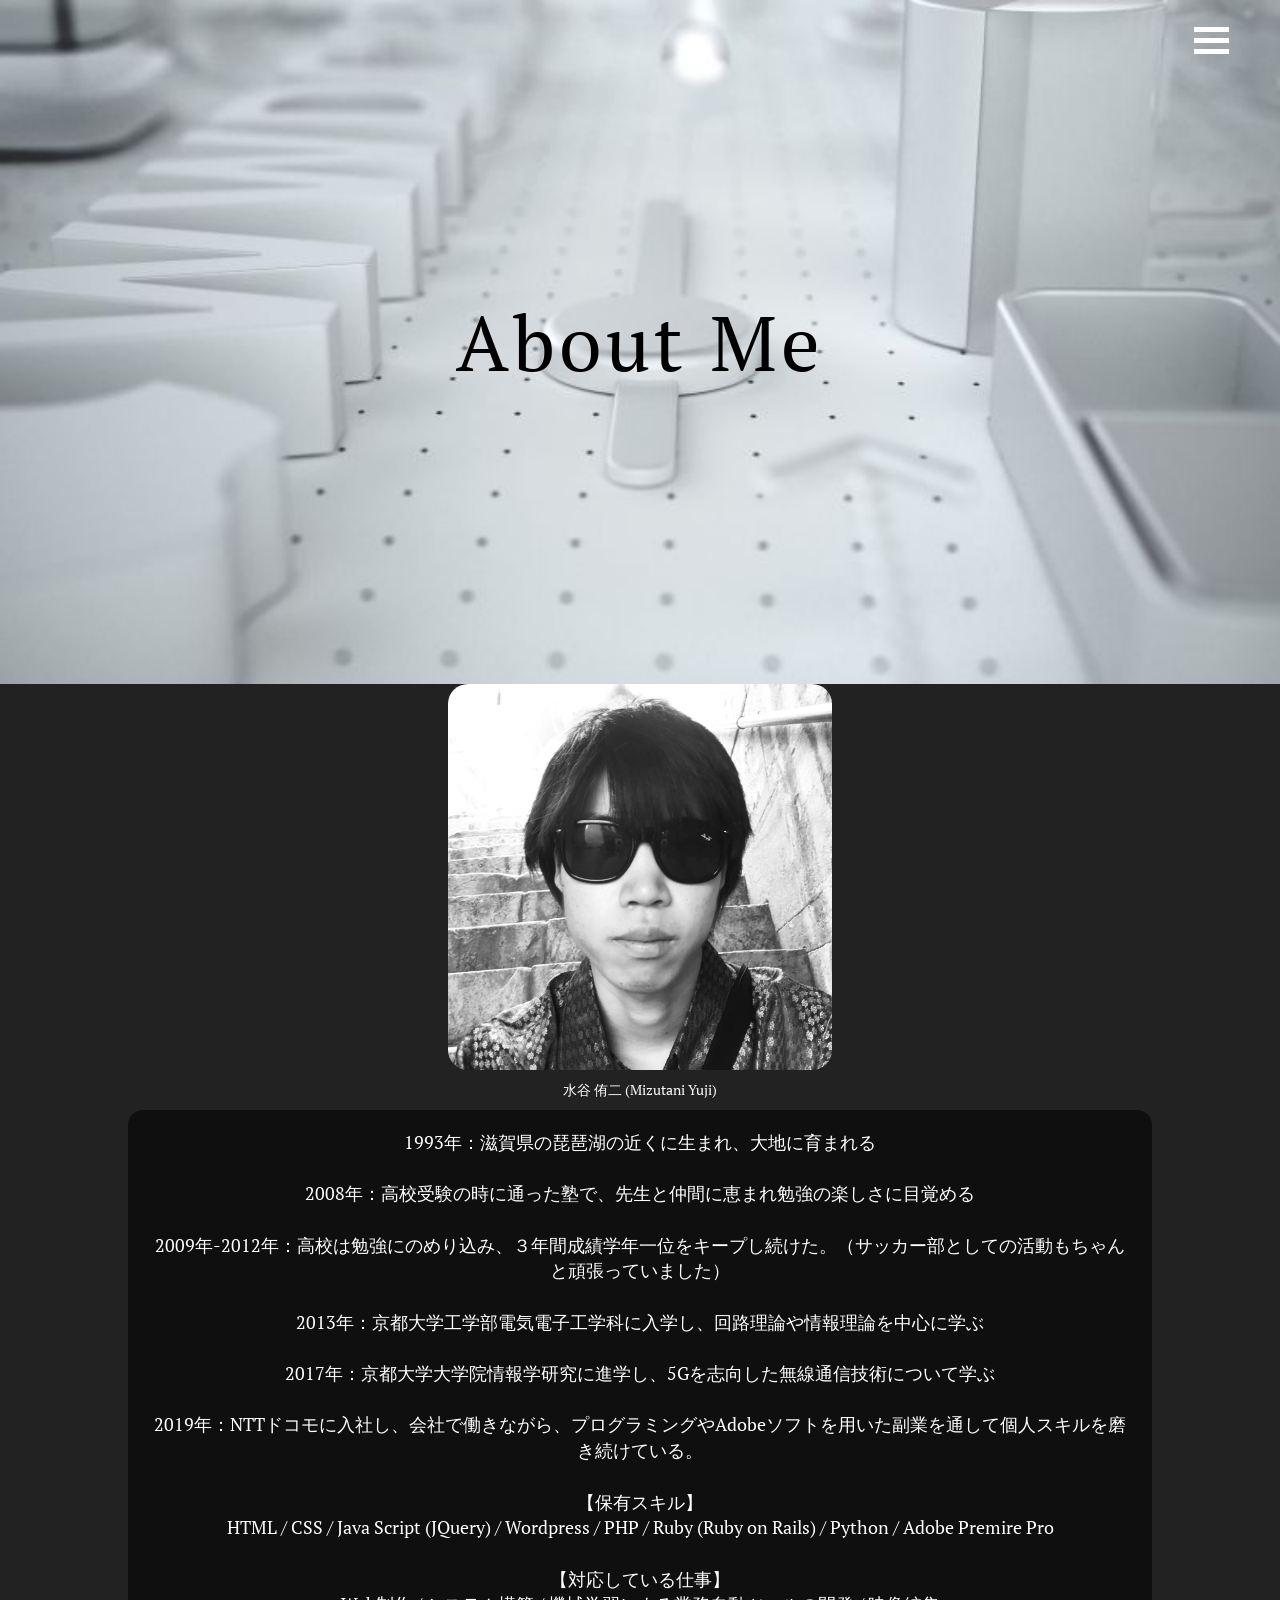
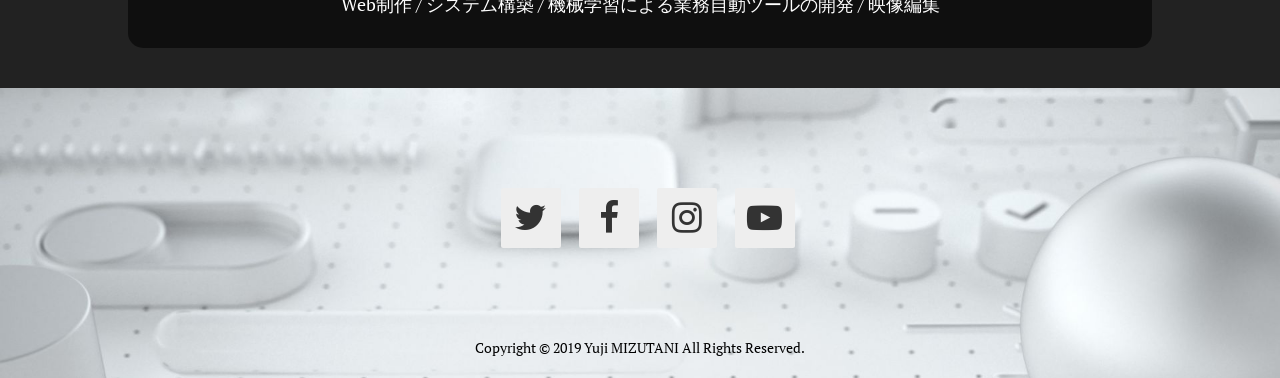
<file: page-about.html>
<!DOCTYPE html>
<html lang="ja">
<head>
  <meta charset="utf-8">
  <title></title>
  <link rel="stylesheet" href="css/normalize.css">
  <link rel="stylesheet" href="bootstrap/css/bootstrap.min.css">
  <link rel="stylesheet" href="bootstrap/css/bootstrap.css">
  <link rel="stylesheet" href="style.css">
  <link href="https://fonts.googleapis.com/css?family=PT+Serif&display=swap" rel="stylesheet">
  <link href="https://fonts.googleapis.com/css?family=Cinzel&display=swap" rel="stylesheet">
  <link rel="stylesheet" href="https://maxcdn.bootstrapcdn.com/font-awesome/4.5.0/css/font-awesome.min.css">
</head>

<body>
<!--ヘッダー-->
<header>
<!--メニューバー-->
<div class="button_container" id="toggle">
  <span class="top"></span>
  <span class="middle"></span>
  <span class="bottom"></span>
</div>

<div class="overlay" id="overlay">
  <nav class="overlay-menu">
    <ul>
      <li ><a href="index.html">Home</a></li>
      <li><a href="page-about.html">About Me</a></li>
      <li><a href="page-portfolio.html">Portfolio</a></li>
      <li><a href="page-contact.html">Contact</a></li>
    </ul>
  </nav>
</div>

</header>


<section class="maincontents">
<!--タイトル-->
<div class="my_introduction">
    <h1 class="myname">About Me</h1>
</div>
<!--My Picture-->
<div class="my_picture">
  <img src="./image/YujiMizutani.jpg" alt="my picture">
</div>
<div class="about_me">
  <p>水谷 侑二 (Mizutani Yuji)</p>  
</div>
<div class="introduction_text">
  <p>
    1993年：滋賀県の琵琶湖の近くに生まれ、大地に育まれる<br><br>
    2008年：高校受験の時に通った塾で、先生と仲間に恵まれ勉強の楽しさに目覚める<br><br>
    2009年-2012年：高校は勉強にのめり込み、３年間成績学年一位をキープし続けた。（サッカー部としての活動もちゃんと頑張っていました）<br><br>
    2013年：京都大学工学部電気電子工学科に入学し、回路理論や情報理論を中心に学ぶ<br><br>
    2017年：京都大学大学院情報学研究に進学し、5Gを志向した無線通信技術について学ぶ<br><br>
    2019年：NTTドコモに入社し、会社で働きながら、プログラミングやAdobeソフトを用いた副業を通して個人スキルを磨き続けている。<br><br>
    【保有スキル】<br>
     HTML / CSS / Java Script (JQuery) / Wordpress / PHP / Ruby (Ruby on Rails) / Python / Adobe Premire Pro<br><br>
    【対応している仕事】<br>
    Web制作 / システム構築 / 機械学習による業務自動ツールの開発 / 映像編集
  </p>
</div>  

</section>

    
<footer>
    <!--SNSアイコン-->
    <div>
    <ul class="follow-me">
      <li><a href="https://twitter.com" class="twitter"></a></li>
      <li><a href="https://www.facebook.com" class="facebook"></a></li>
      <li><a href="https://www.instagram.com" class="instagram"></a></li>
      <li><a href="https://www.youtube.com" class="youtube"></a></li>
    </ul>
    </div>
    <!--コピーライト-->
    <div id="copyright">
      Copyright &copy; 2019 Yuji MIZUTANI All Rights Reserved.
    </div>
</footer>
 
  
      <script src="vendor/jquery-2.2.4.min.js"></script>
      <script src="bootstrap/js/bootstrap.min.js"></script>
      <script src="bootstrap/js/bootstrap.js"></script>
      <script src="vendor/jquery.waypoints.min.js"></script>
      <script src="vendor/jquery.magnific-popup.min.js"></script>
      <script src="vendor/mobile-detect.min.js"></script>
      <script src="main.js"></script>
    

</body>

</html>
</file>
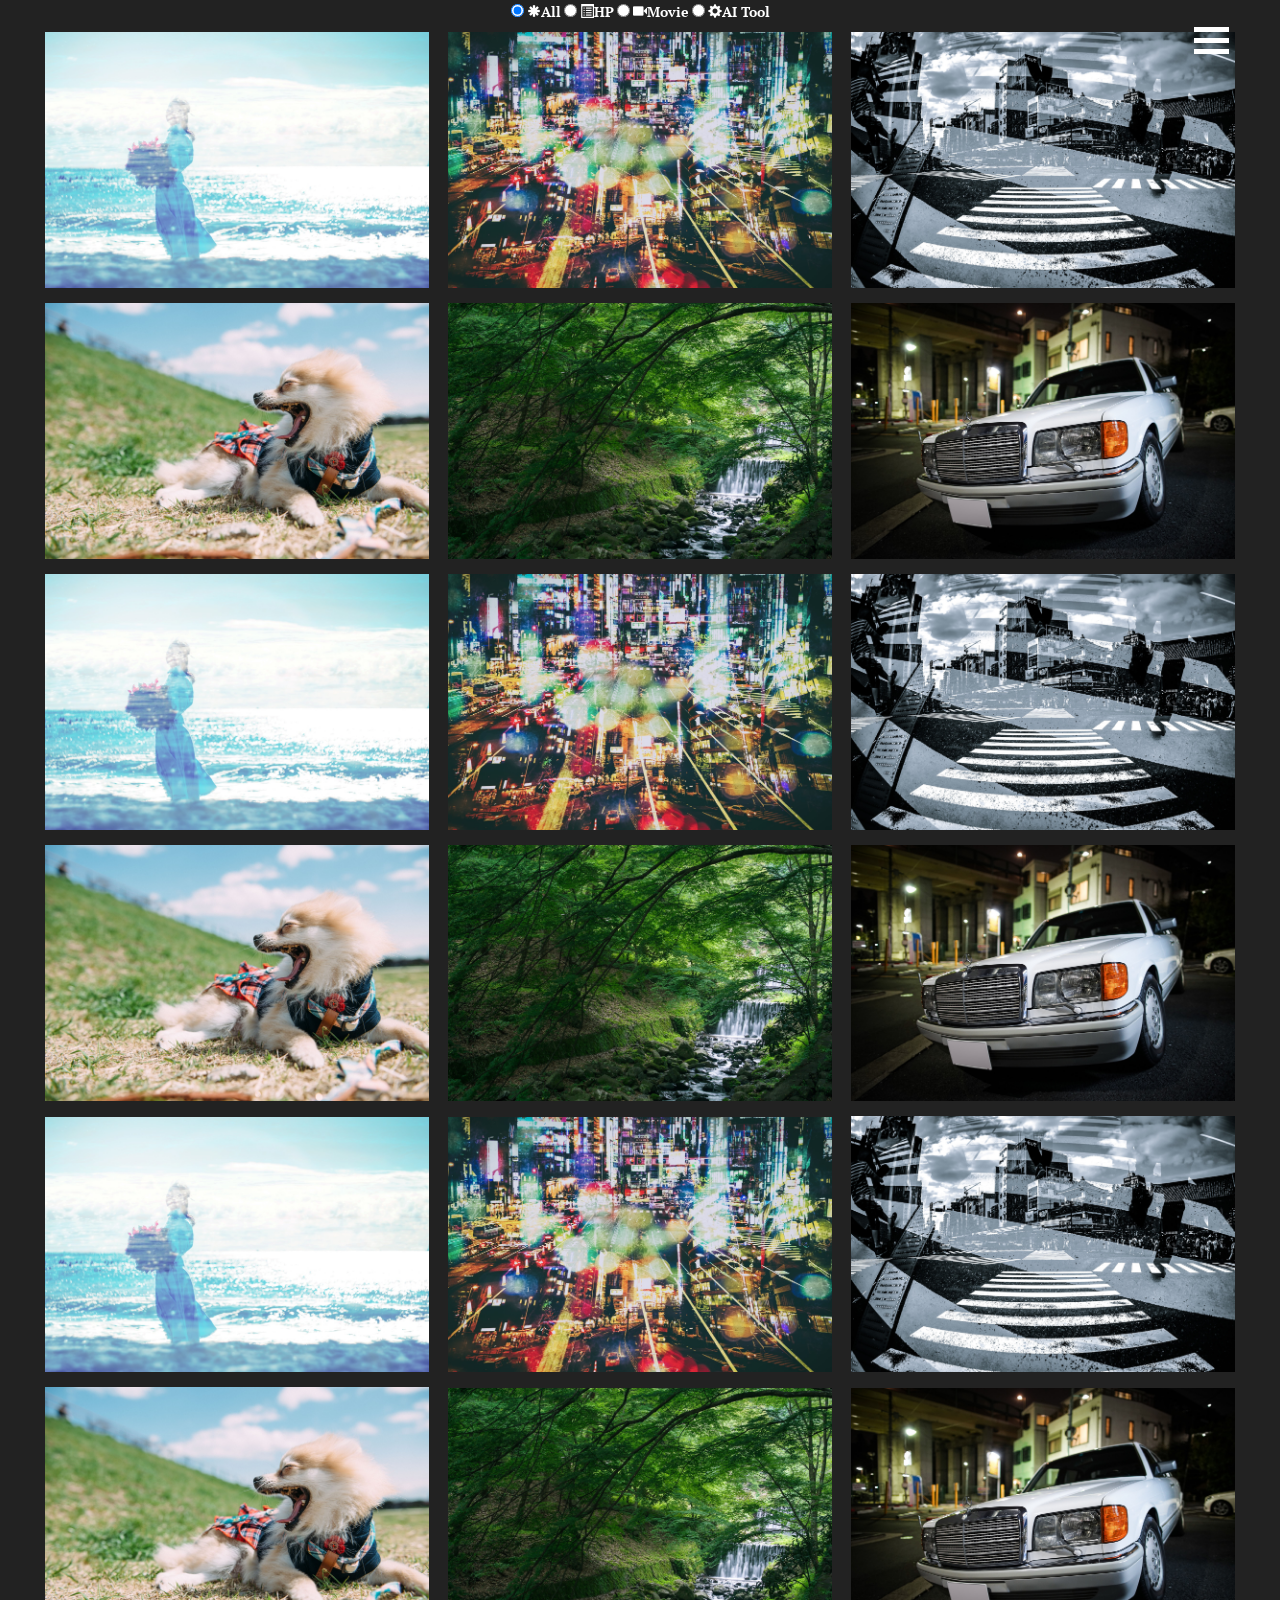
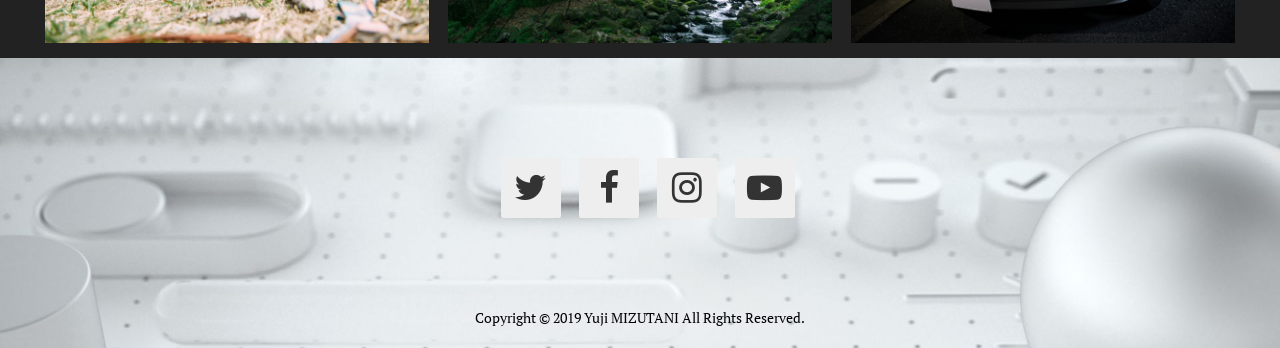
<file: page-portfolio.html>
<!DOCTYPE html>
<html lang="ja">
<head>
  <meta charset="utf-8">
  <title></title>
  <link rel="stylesheet" href="css/normalize.css">
  <link rel="stylesheet" href="bootstrap/css/bootstrap.min.css">
  <link rel="stylesheet" href="bootstrap/css/bootstrap.css">
  <link rel="stylesheet" href="style.css">
  <link href="https://fonts.googleapis.com/css?family=PT+Serif&display=swap" rel="stylesheet">
  <link href="https://fonts.googleapis.com/css?family=Cinzel&display=swap" rel="stylesheet">
  <link rel="stylesheet" href="https://maxcdn.bootstrapcdn.com/font-awesome/4.5.0/css/font-awesome.min.css">
</head>

<body>
<!--ヘッダー-->
<header>
<!--メニューバー-->
<div class="button_container" id="toggle">
  <span class="top"></span>
  <span class="middle"></span>
  <span class="bottom"></span>
</div>

<div class="overlay" id="overlay">
  <nav class="overlay-menu">
    <ul>
      <li ><a href="index.html">Home</a></li>
      <li><a href="page-about.html">About Me</a></li>
      <li><a href="page-portfolio.html">Portfolio</a></li>
      <li><a href="page-contact.html">Contact</a></li>
    </ul>
  </nav>
</div>

</header>


<section class="maincontents">
<!--ポートフォリオの選択肢-->
<nav class="slidemenu">
  
  <!-- Item 1 -->
  <input type="radio" name="slideItem" id="slide-all" class="slide-toggle" checked/>
  <label for="slide-all"><p class="icon glyphicon glyphicon-asterisk"></p><span>All</span></label>
  
  <!-- Item 2 -->
  <input type="radio" name="slideItem" id="slide-web" class="slide-toggle">
  <label for="slide-web"><p class="icon glyphicon glyphicon-list-alt"></p><span>HP</span></label>
  
  <!-- Item 3 -->
  <input type="radio" name="slideItem" id="slide-video" class="slide-toggle"/>
  <label for="slide-video"><p class="icon glyphicon glyphicon-facetime-video"></p><span>Movie</span></label>
  
  <!-- Item 4 -->
  <input type="radio" name="slideItem" id="slide-AI" class="slide-toggle"/>
  <label for="slide-AI"><p class="icon glyphicon glyphicon-cog"></p><span>AI Tool</span></label>
 
  <div class="clear"></div>
  
  <!-- Bar -->
  <div class="slider">
    <div class="bar"></div>
  </div>
  
</nav>

<!--Webサイト　ポートフォリオ-->
<section class="web_portfolio">
  
  <a href="#" class="portfolio_link">
  <div class="portfolio">
  	<img src="./image/portfolio1.jpg" alt="portfolio" />
  	<div class="mask1"></div>
  	<div class="mask2"></div>
  	<div class="caption">
  		<p>Web page1</p>
  	</div>
  </div>
  </a>
  
  <a href="#" class="portfolio_link">
  <div class="portfolio">
  	<img src="./image/portfolio2.jpg" alt="portfolio" />
  	<div class="mask1"></div>
  	<div class="mask2"></div>
  	<div class="caption">
  		<p>Web page2</p>
  	</div>
  </div>
  </a>
  
  <a href="#" class="portfolio_link">
  <div class="portfolio">
  	<img src="./image/portfolio3.jpg" alt="portfolio" />
  	<div class="mask1"></div>
  	<div class="mask2"></div>
  	<div class="caption">
  		<p>Web page3</p>
  	</div>
  </div>
  </a>
  
  <a href="#" class="portfolio_link">
  <div class="portfolio">
  	<img src="./image/portfolio4.jpg" alt="portfolio" />
  	<div class="mask1"></div>
  	<div class="mask2"></div>
  	<div class="caption">
  		<p>Web page4</p>
  	</div>
  </div>
  </a>
  
  <a href="#" class="portfolio_link">
  <div class="portfolio">
  	<img src="./image/portfolio5.jpg" alt="portfolio" />
  	<div class="mask1"></div>
  	<div class="mask2"></div>
  	<div class="caption">
  		<p>Web page5</p>
  	</div>
  </div>
  </a>
  
  <a href="#" class="portfolio_link">
  <div class="portfolio">
  	<img src="./image/portfolio6.jpg" alt="portfolio" />
  	<div class="mask1"></div>
  	<div class="mask2"></div>
  	<div class="caption">
  		<p>Web page6</p>
  	</div>
  </div>
  </a>
  
</section>

<!--動画　ポートフォリオ-->
<section class="video_portfolio">
  
  <a href="#" class="portfolio_link">
  <div class="portfolio">
  	<img src="./image/portfolio1.jpg" alt="portfolio" />
  	<div class="mask1"></div>
  	<div class="mask2"></div>
  	<div class="caption">
  		<p>Video1</p>
  	</div>
  </div>
  </a>
  
  <a href="#" class="portfolio_link">
  <div class="portfolio">
  	<img src="./image/portfolio2.jpg" alt="portfolio" />
  	<div class="mask1"></div>
  	<div class="mask2"></div>
  	<div class="caption">
  		<p>Video2</p>
  	</div>
  </div>
  </a>
  
  <a href="#" class="portfolio_link">
  <div class="portfolio">
  	<img src="./image/portfolio3.jpg" alt="portfolio" />
  	<div class="mask1"></div>
  	<div class="mask2"></div>
  	<div class="caption">
  		<p>Video3</p>
  	</div>
  </div>
  </a>
  
  <a href="#" class="portfolio_link">
  <div class="portfolio">
  	<img src="./image/portfolio4.jpg" alt="portfolio" />
  	<div class="mask1"></div>
  	<div class="mask2"></div>
  	<div class="caption">
  		<p>Video4</p>
  	</div>
  </div>
  </a>
  
  <a href="#" class="portfolio_link">
  <div class="portfolio">
  	<img src="./image/portfolio5.jpg" alt="portfolio" />
  	<div class="mask1"></div>
  	<div class="mask2"></div>
  	<div class="caption">
  		<p>Video5</p>
  	</div>
  </div>
  </a>
  
  <a href="#" class="portfolio_link">
  <div class="portfolio">
  	<img src="./image/portfolio6.jpg" alt="portfolio" />
  	<div class="mask1"></div>
  	<div class="mask2"></div>
  	<div class="caption">
  		<p>Video6</p>
  	</div>
  </div>
  </a>

</section>
  
  <!--機械学習エンジニア　ポートフォリオ-->
<section class="AI_portfolio">
  
  <a href="#" class="portfolio_link">
  <div class="portfolio">
  	<img src="./image/portfolio1.jpg" alt="portfolio" />
  	<div class="mask1"></div>
  	<div class="mask2"></div>
  	<div class="caption">
  		<p>AI tool1</p>
  	</div>
  </div>
  </a>
  
  <a href="#" class="portfolio_link">
  <div class="portfolio">
  	<img src="./image/portfolio2.jpg" alt="portfolio" />
  	<div class="mask1"></div>
  	<div class="mask2"></div>
  	<div class="caption">
  		<p>AI tool2</p>
  	</div>
  </div>
  </a>
  
  <a href="#" class="portfolio_link">
  <div class="portfolio">
  	<img src="./image/portfolio3.jpg" alt="portfolio" />
  	<div class="mask1"></div>
  	<div class="mask2"></div>
  	<div class="caption">
  		<p>AI tool3</p>
  	</div>
  </div>
  </a>
  
  <a href="#" class="portfolio_link">
  <div class="portfolio">
  	<img src="./image/portfolio4.jpg" alt="portfolio" />
  	<div class="mask1"></div>
  	<div class="mask2"></div>
  	<div class="caption">
  		<p>AI tool4</p>
  	</div>
  </div>
  </a>
  
  <a href="#" class="portfolio_link">
  <div class="portfolio">
  	<img src="./image/portfolio5.jpg" alt="portfolio" />
  	<div class="mask1"></div>
  	<div class="mask2"></div>
  	<div class="caption">
  		<p>AI tool5</p>
  	</div>
  </div>
  </a>
  
  <a href="#" class="portfolio_link">
  <div class="portfolio">
  	<img src="./image/portfolio6.jpg" alt="portfolio" />
  	<div class="mask1"></div>
  	<div class="mask2"></div>
  	<div class="caption">
  		<p>AI tool6</p>
  	</div>
  </div>
  </a>
 
  
</section>

    
<footer>
    <!--SNSアイコン-->
    <div>
    <ul class="follow-me">
      <li><a href="https://twitter.com" class="twitter"></a></li>
      <li><a href="https://www.facebook.com" class="facebook"></a></li>
      <li><a href="https://www.instagram.com" class="instagram"></a></li>
      <li><a href="https://www.youtube.com" class="youtube"></a></li>
    </ul>
    </div>
    <!--コピーライト-->
    <div id="copyright">
      Copyright &copy; 2019 Yuji MIZUTANI All Rights Reserved.
    </div>
</footer>
 
  
      <script src="vendor/jquery-2.2.4.min.js"></script>
      <script src="bootstrap/js/bootstrap.min.js"></script>
      <script src="bootstrap/js/bootstrap.js"></script>
      <script src="vendor/jquery.waypoints.min.js"></script>
      <script src="vendor/jquery.magnific-popup.min.js"></script>
      <script src="vendor/mobile-detect.min.js"></script>
      <script src="main.js"></script>
    

</body>

</html>
</file>
<file: style.css>
@import url(https://fonts.googleapis.com/css?family=Raleway:400,500,800);
@import url(https://fonts.googleapis.com/css?family=Vollkorn|Roboto);

html, body{
    background-color: #222222;
    color: white;
    font-family: 'PT Serif', serif;
    margin: 0px;
    padding: 0px;
    justify-content: center;
    align-items: center;
    text-align: center;
}
/*JQuery用*/
.blur {
  filter: blur(7px);
}
.delete {
  display: none;
}

.main-nav {
  width: 220px;
  position: fixed;
  top: 0;
  left: -220px;
  height: 100%;
  border-right: 2px solid $drk;
  @include transition(left .5s ease, top .5s ease);
  &.show-nav {
    left: 0;
  }
  ul {
    list-style: none;
    padding: 0;
  }

  li {
    text-align: center;
    font-size: 1.2em;
    font-weight: 700;
  }
}

/*メニューバー*/
.button_container {
  position: fixed;
  top: 3%;
  right: 4%;
  height: 38px;
  width: 35px;
  cursor: pointer;
  z-index: 200;
  transition: opacity 0.25s ease;
}
.button_container:hover {
  opacity: 0.4;
}
.button_container.active .top {
  transform: translateY(11px) translateX(0) rotate(45deg);
  background: white;
}
.button_container.active .middle {
  opacity: 0;
  background: white;
}
.button_container.active .bottom {
  transform: translateY(-11px) translateX(0) rotate(-45deg);
  background: white;
}
.button_container span {
  background: white;
  border: none;
  height: 5px;
  width: 100%;
  position: absolute;
  top: 0;
  left: 0;
  transition: all 0.35s ease;
  cursor: pointer;
}
.button_container span:nth-of-type(2) {
  top: 11px;
}
.button_container span:nth-of-type(3) {
  top: 22px;
}

.overlay {
  position: fixed;
  top: 0;
  left: 0;
  width: 100%;
  height: 100%;
  opacity: 0;
  visibility: hidden;
  transition: opacity 0.35s, visibility 0.35s, height 0.35s;
  overflow: hidden;
  z-index: 100;
}
.overlay.open {
  opacity: 0.9;
  visibility: visible;
  height: 100%;
}
.overlay.open li {
  animation: fadeInRight 0.3s ease forwards;
  animation-delay: 0.1s;
}
.overlay.open li:nth-of-type(2) {
  animation-delay: 0.2s;
}
.overlay.open li:nth-of-type(3) {
  animation-delay: 0.3s;
}
.overlay.open li:nth-of-type(4) {
  animation-delay: 0.4s;
}
.overlay nav {
  position: relative;
  height: 70%;
  top: 50%;
  transform: translateY(-50%);
  font-size: 50px;
  font-family: "Vollkorn", serif;
  font-weight: 400;
  text-align: center;
}
.overlay ul {
  list-style: none;
  padding: 0;
  margin: 0 auto;
  display: inline-block;
  position: relative;
  height: 100%;
}
.overlay ul li {
  display: block;
  height: 25%;
  height: calc(100% / 4);
  min-height: 50px;
  position: relative;
  opacity: 0;
}
.overlay ul li a {
  display: block;
  position: relative;
  color: white;
  text-decoration: none;
  overflow: hidden;
}
.overlay ul li a:hover:after, .overlay ul li a:focus:after, .overlay ul li a:active:after {
  width: 100%;
}
.overlay ul li a:after {
  content: "";
  position: absolute;
  bottom: 0;
  left: 50%;
  width: 0%;
  transform: translateX(-50%);
  height: 3px;
  background: #008BBB;
  transition: 0.2s;
}

@keyframes fadeInRight {
  0% {
    opacity: 0;
    left: 20%;
  }
  100% {
    opacity: 1;
    left: 0;
  }
}

.main_content {
  position: sticky;
  top: 0;
}

/*タイトル*/
.my_introduction{
  margin: 0 auto;
  background-image: url("image/toppage16.jpg");
  background-size: cover;
  padding: 300px 0 300px 0;
  color: black;
  position: sticky;
  top: 0;
}
.myname {
  letter-spacing: 4px;
  font-size: 6vw;
  margin: 0 auto;
  width: 100%;
}
.worker_type {
  font-size: 4vw;
}

/* Profile Section */
.profile_section {
  margin: 0 auto;
  padding: 30px 0 60px 0;
}

.introduction_text {
  width: 80%;
  background-color: rgba(0,0,0,0.55);
  color: white;
  font-size: 18px;
  margin: 0 auto 40px auto;
  padding: 20px;
  border-radius: 15px;
}
.flexbox1 {
  width: 25%;
  height: 25%;
  margin: 0 auto 0 auto;
}
.flexbox2 {
  width: 70%;
  margin: 30px auto 0 auto;
  font-size: 15px;
}

.profile_image img{
  width: 100%;
  height: 100%;
  border-radius:50%;
}

.hobby_text {
  padding: 15px;
  font-size: 15px;
}

/* サービス紹介 */
.service_section {
  margin: 0 auto;
  padding: 30px 0 60px 0;
}

.service_image img{
  width: 40%;
  height: auto;
  border-radius: 50%;
}

/*ポートフォリオ*/
/*ポートフォリオタイトル*/
.portfolio_title {
  font-size: 40px;
  margin-bottom: 15px;
  margin-top: 30px;
  color: white;
  font-family: 'Cinzel', serif;
}
.portfolio_title p{
	display: inline-block;
	position: relative;
	color: white;
 	text-decoration: none;
}
.portfolio_title p:before{
	content: "";
	position: absolute;
	left: 0;
	bottom: -4px;
	width: 100%;
	height: 3px;
	background: #008BBB;
	transform: scale(0, 1);
	transition: 0.3s;
}
.portfolio_title p:hover:before {
	transform: scale(1);
}
/* スキル紹介 */
.skill_content {
  width: 80%;
  margin: 0 auto;
  background-color: rgba(0,0,0,0.4);
  color: white;
  font-size: 15px;
  padding: 20px;
  border-radius: 15px;
}

.sub_title {
  font-size: 25px;
  margin-bottom: 15px;
  margin-top: 30px;
  font-family: 'Cinzel', serif;
  color: white;
}
.sub_title p{
	display: inline-block;
	position: relative;
	color: white;
 	text-decoration: none;
}

/* スキル紹介 */
.skill_section {
  margin: 0 auto;
  padding: 30px 0 60px 0;
}

.skill{
  width: 48%;
  display: inline-block;
  height: auto;
  transition-duration: 0.5s;
  border: none;
  margin: 0 10px 0 10px;
}
.skill img{
  width: 100%;
  cursor: pointer;
  background-color: #fff;
}
.skill img:hover{
  box-shadow: 10px 10px 10px rgba(0,0,0,0.5);
  transform: translateY(-5px);
  transition-duration: 0.5s;
}
.skill p {
  margin-top:10px;
}

/* サービス紹介 */
.service_item {
  display: inline-block;
  width: 30%;
  vertical-align: top;
}
.service_image img{
  width: 50%;
}

.service_content {
  background-color: rgba(0,0,0,0.55);
  color: white;
  font-size: 18px;
  margin: 0 auto 40px auto;
  padding: 30px 10px 30px 10px;
  border-radius: 15px;
}

/* ポートフォリオセクション */

/*ポートフォリオ配置*/
.portfolio_section {
  margin: 0 auto;
  padding: 30px 0 60px 0;
}

.portfolio {
	height:			auto;
	overflow:		hidden;
	display:		inline-block;
	position:		relative;
}
.portfolio .caption {
	width:			100%;
	height:			100%;
	visibility:		hidden;	/* 文字を表示しない */
	font-size:		150%;
	position:		absolute;
	top:			25px;
	left:			0;
	text-align: center;
	-webkit-transition:	all 0.4s step-end;
	transition:		all 0.4s step-end;
}
.portfolio:hover .caption {
	visibility:		visible;	/* 文字を表示する */
}
.portfolio .caption p {
	color:			#fff;
	opacity:		0;	/* ホバーが解除された時すぐ消えるように、文字を表示しない */
}
.portfolio:hover .caption p {
	opacity:		1;	/* 文字を表示する */
}
.portfolio .mask1, .portfolio .mask2 {
	width:			50%;	/* 幅は半部のサイズ */
	height:			100%;
	position:		absolute;
	top:			0;
	background-color:	rgba(0,0,0,0.4);
	-webkit-transition:	all 0.4s ease;
	transition:		all 0.4s ease;
}
.portfolio .mask1 {
	left:			-50%;	/* 枠の左に置いて表示させない */
}
.portfolio:hover .mask1 {
	left:			0px;	/* 左にずらして表示する */
}
.portfolio .mask2 {
	right:			-50%;	/* 枠の右に置いて表示させない */
}
.portfolio:hover .mask2 {
	right: 0px;	/* 右にずらして表示する */
}
.portfolio img {
  width: 100%;
  height: auto;
}

/*view more*/
.viewmore a{
  font-size: 16px;
  text-decoration: none;
  padding: 3px 18px 3px 18px;
  color: black;
}
.viewmore {
    margin: 10px auto 30px auto;
}
.viewmore a:hover{
  letter-spacing: 2px;
  transition: 0.15s;
  color: #888888;
}

/*About Me*/
.about_me {
  text-align: center;
}
.my_name {
  font-size: 17px;
}
.my_picture img{
  width: 30%;
  height: auto;
  border-radius: 20px;
  margin-bottom: 10px;
}

/*フッター*/
footer {
  color: black;
  padding-bottom: 20px;
  background-image: url("image/toppage9.jpg");
  background-size: cover;
  padding-top: 100px;
}

.contact_text {
  font-size: 20px;
  margin-bottom: 15px;
}

.contact_title, .contact_title p{
  color: black;
}

/*SNSアイコン*/
.follow-me {
  list-style: none;
  margin-bottom: 10px;
  margin-left: 30px;
  overflow: hidden;
  padding: 0;
}
.follow-me li {
  display: inline-block;
  margin: 0 15px 80px 0;
  padding: 0;
}
.follow-me li a::before {
  background-color: #eee;
  -webkit-border-radius: 2px;
  border-radius: 2px;
  color: #333;
  display: inline-block;
  font-family: FontAwesome;
  font-size: 35px;
  height: 60px; /* Button height */
  width: 60px; /* Button width */
  line-height: 60px; /* Button height */
  -webkit-transition: all .3s ease;
  transition: all .3s ease;
  text-align: center;
}
.follow-me li a:hover::before {
  color: #fff;
}

.follow-me li .facebook::before { content: "\f09a"; }
.follow-me li .instagram::before { content: "\f16d"; }
.follow-me li .twitter::before { content: "\f099"; }
.follow-me li .youtube::before { content: "\f16a"; }
.follow-me li .gmail::before { content: "\f0e0"; }

.follow-me li .facebook:hover::before { background-color: #3b5998; }
.follow-me li .instagram:hover::before { background: linear-gradient(to right, #5478f2 0%, #f23f79 80%, orange 100%);}
.follow-me li .twitter:hover::before { background-color: #55acee; }
.follow-me li .youtube:hover::before { background-color: #cd201f; }
.follow-me li .gmail:hover::before { background-color: #FF773E; }

/*レスポンシブ対応*/

@media screen and (min-width:500px) {
  .skill_section {
    background-image: url("image/toppage3.jpg");
    background-size: cover;
  }
  .profile_section {
    background-image: url("image/toppage15_2.jpg");
    background-size: cover;
  }
  .portfolio {
  width: 80%;
  height: auto;
  margin-bottom: 20px;
  }
  .portfolio .caption {
  	font-size:		150%;
  }
  .portfolio_section {
    background-image: url("image/toppage13.jpg");
    background-size: cover;
  }
  .skill {
  width: 20%;
  height: auto;
  }
  .service_item {
    display: inline-block;
    width: 80%;
  }
  .service_image img{
    width: 30%;
  }
  .service_section {
    background-image: url("image/toppage14_2.jpg");
    background-size: cover;
  }
}
@media screen and (min-width:768px) {
  .profile_section {
    background-image: url("image/toppage15.jpg");
    background-size: cover;
  }
  .skill_section {
    background-image: url("image/toppage3.jpg");
    background-size: cover;
  }
  .portfolio {
  width: 45%;
  height: auto;
  margin: 0 8px 10px 8px;
  }
  .portfolio .caption {
    font-size:		120%;
  }
  .portfolio_section {
    background-image: url("image/toppage13.jpg");
    background-size: cover;
  }
  .skill {
  width: 19%;
  height: auto;
  }
  .service_item {
    display: inline-block;
    width: 30%;
  }
  .service_image img{
    width: 50%;
  }
  .service_section {
    background-image: url("image/toppage14.jpg");
    background-size: cover;
  }
}
@media screen and (min-width:1024px) {
  .profile_section {
    background-image: url("image/toppage15.jpg");
    background-size: cover;
  }
  .skill_section {
    background-image: url("image/toppage3.jpg");
    background-size: cover;
  }
  .portfolio {
  width: 30%;
  height: auto;
  margin: 0 8px 10px 8px;
  }
  .portfolio .caption {
    font-size:		130%;
  }
  .portfolio_section {
    background-image: url("image/toppage13.jpg");
    background-size: cover;
  }
  .skill {
  width: 18%;
  height: auto;
  }
  .portfolio .caption {
    font-size:		120%;
  }
  .service_item {
    display: inline-block;
    width: 30%;
  }
  .service_section {
    background-image: url("image/toppage14.jpg");
    background-size: cover;
  }
}
</file>
